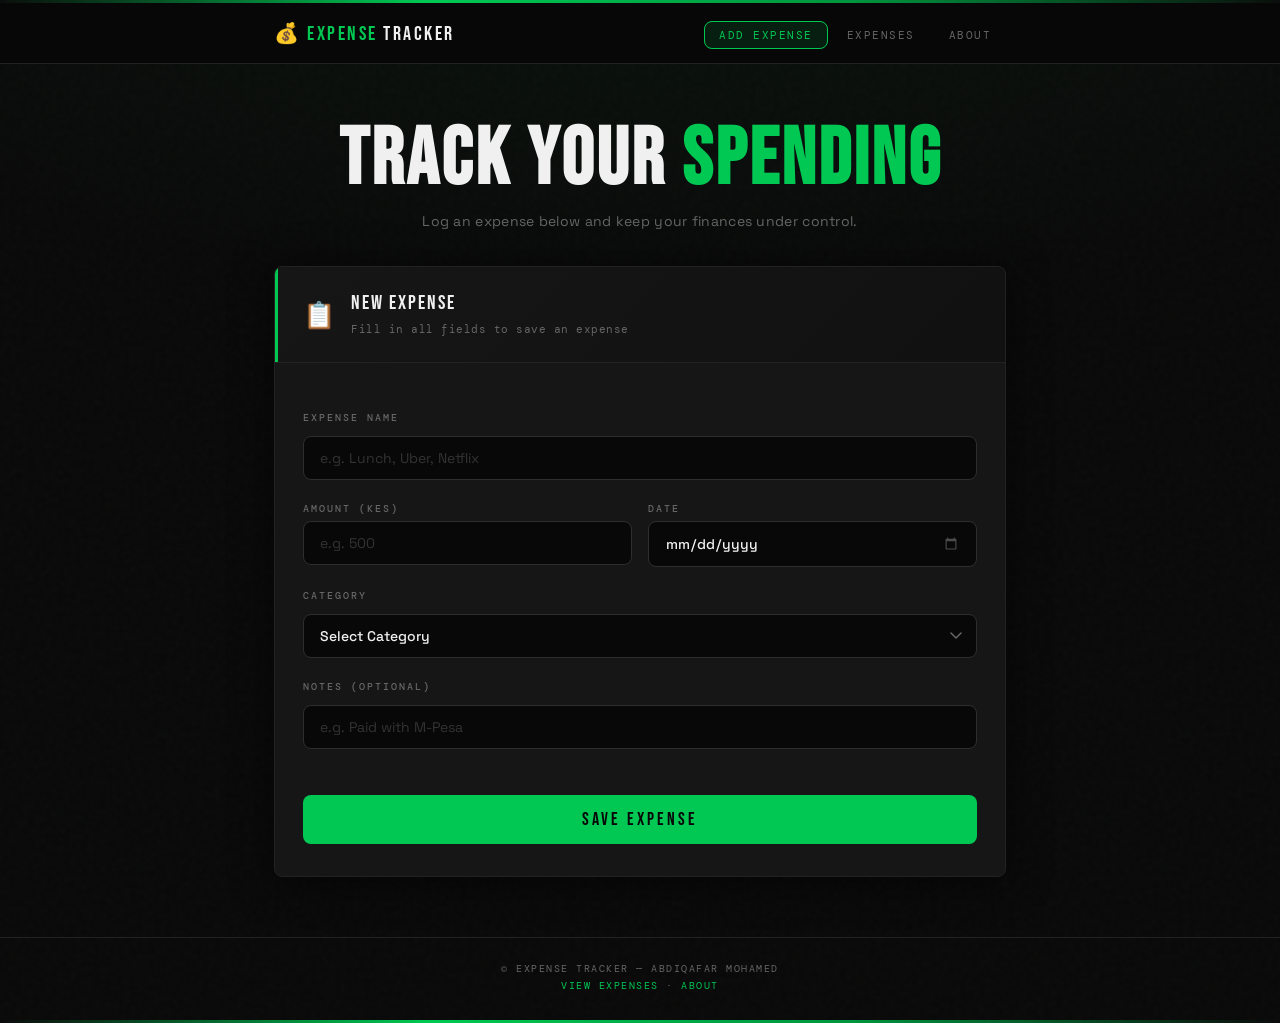
<file: index.html>
<!DOCTYPE html>
<html lang="en">
<head>
  <meta charset="UTF-8">
  <meta name="viewport" content="width=device-width, initial-scale=1.0">
  <meta name="description" content="Track your daily expenses easily. Add, view and manage your spending.">
  <title>Expense Tracker – Add Expense</title>
  <link href="https://fonts.googleapis.com/css2?family=Bebas+Neue&family=Space+Grotesk:wght@300;400;500;600;700&family=DM+Mono:wght@400;500&display=swap" rel="stylesheet"/>
  <link rel="stylesheet" href="style.css">
</head>
<body>

  <!-- decorative top bar -->
  <div class="top-bar"></div>

  <!-- navbar -->
  <header>
    <nav>
      <p class="nav-logo">💰 <span>Expense</span> Tracker</p>
      <ul class="nav-links">
        <li><a href="index.html" class="active">Add Expense</a></li>
        <li><a href="expenses.html">Expenses</a></li>
        <li><a href="about.html">About</a></li>
      </ul>
    </nav>
  </header>

  <!-- page intro -->
  <div class="intro-section">
    <strong>Track Your <span>Spending</span></strong>
    <p>Log an expense below and keep your finances under control.</p>
  </div>

  <!-- main form -->
  <main>
    <section class="card">

      <!-- card header -->
      <div class="card-header">
        <span>📋</span>
        <div>
          <p>New Expense</p>
          <small>Fill in all fields to save an expense</small>
        </div>
      </div>

      <div class="card-body">

        <!-- expense name -->
        <label>Expense Name</label>
        <input type="text" id="expense-name" placeholder="e.g. Lunch, Uber, Netflix">

        <!-- amount and date side by side -->
        <div class="row-two">
          <div>
            <label>Amount (KES)</label>
            <input type="number" id="expense-amount" min="0" placeholder="e.g. 500">
          </div>
          <div>
            <label>Date</label>
            <input type="date" id="expense-date">
          </div>
        </div>

        <!-- category dropdown -->
        <label>Category</label>
        <select id="expense-category">
          <option value="">Select Category</option>
          <option value="Food & Drink">Food &amp; Drink</option>
          <option value="Transport">Transport</option>
          <option value="Entertainment">Entertainment</option>
          <option value="Shopping">Shopping</option>
          <option value="Health">Health</option>
          <option value="Education">Education</option>
          <option value="Bills & Utilities">Bills &amp; Utilities</option>
          <option value="Other">Other</option>
        </select>

        <!-- notes (optional) -->
        <label>Notes (optional)</label>
        <input type="text" id="expense-notes" placeholder="e.g. Paid with M-Pesa">

        <!-- error messages -->
        <div id="alert-box"></div>

        <!-- save button -->
        <button type="button" id="btn-save">Save Expense</button>

        <!-- success message -->
        <div id="success-panel" class="success-panel">
          <p id="success-msg"></p>
          <button type="button" id="btn-reset">Add Another Expense</button>
        </div>

      </div>
    </section>
  </main>

  <!-- footer -->
  <footer>
    <p>&copy; <span id="footer-year"></span> Expense Tracker — Abdiqafar Mohamed</p>
    <p><a href="expenses.html">View Expenses</a> · <a href="about.html">About</a></p>
  </footer>

  <div class="bottom-bar"></div>
  <script src="script.js"></script>
</body>
</html>
</file>
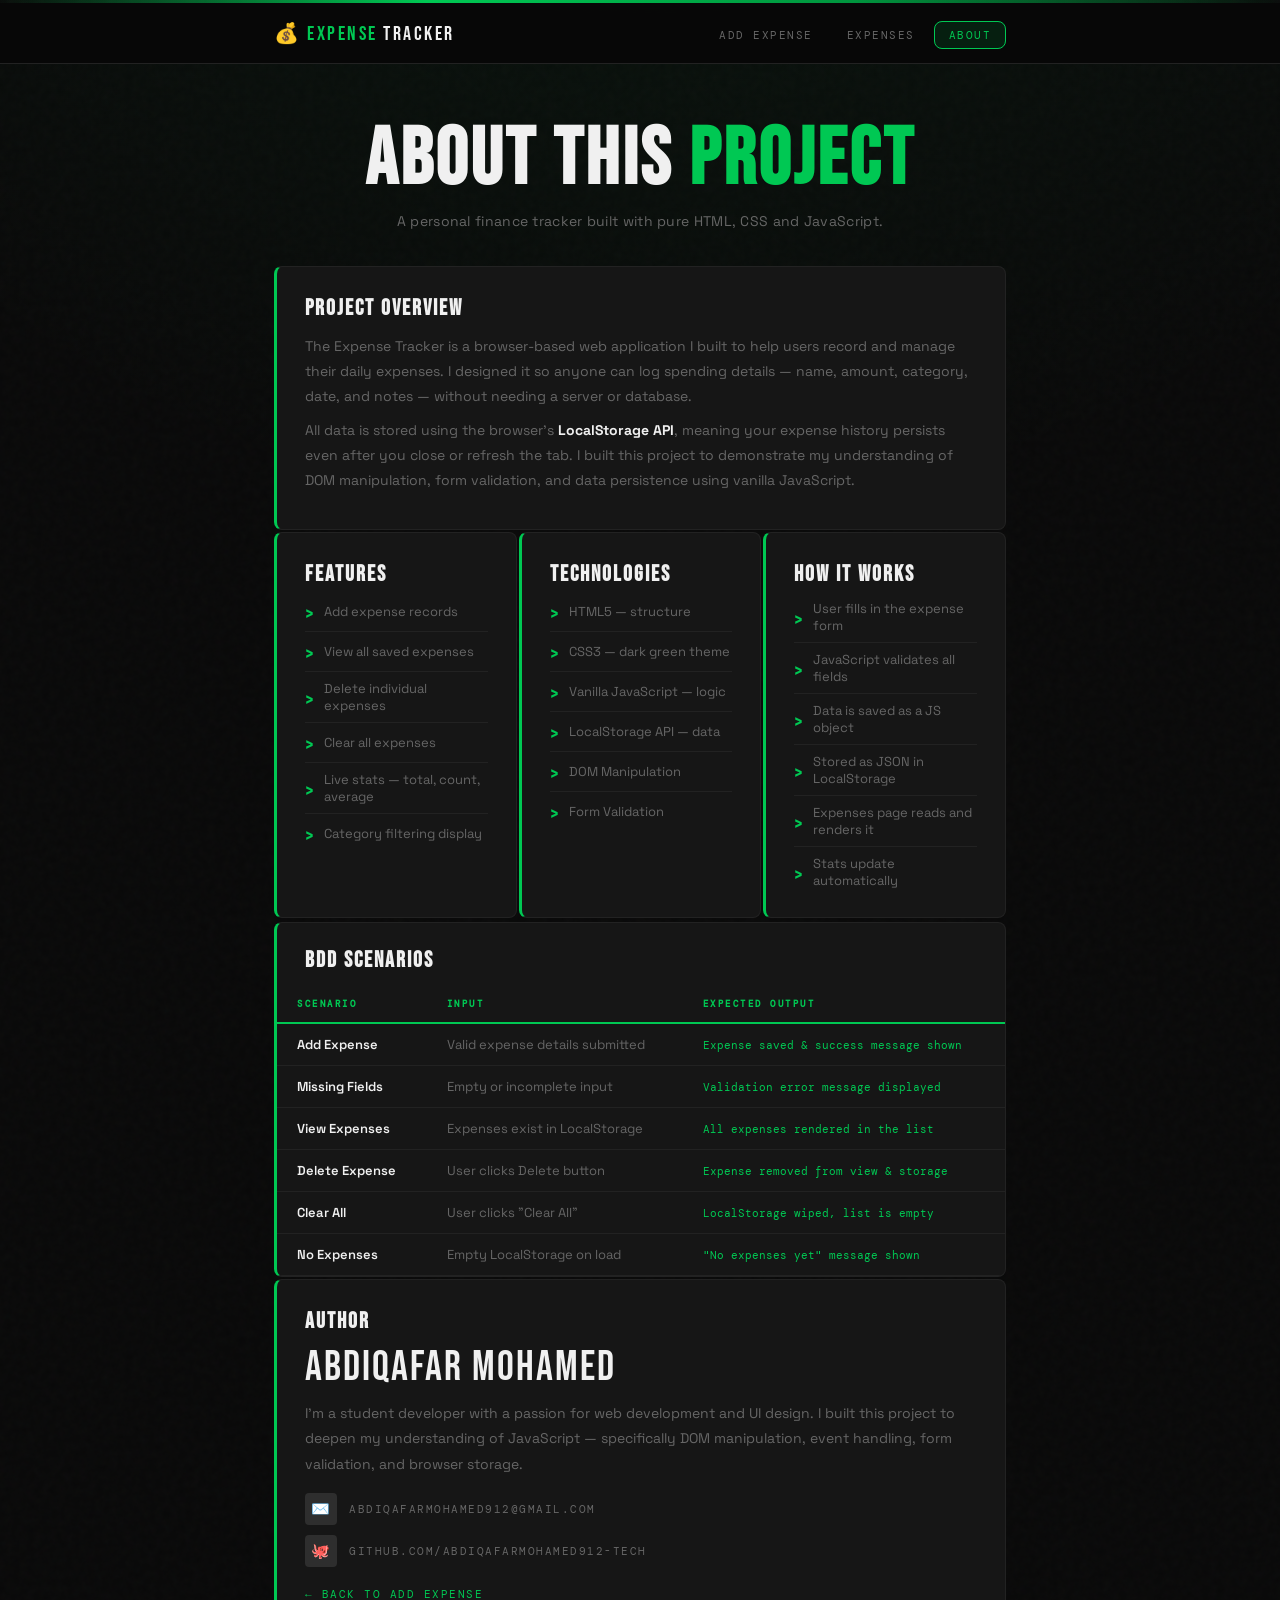
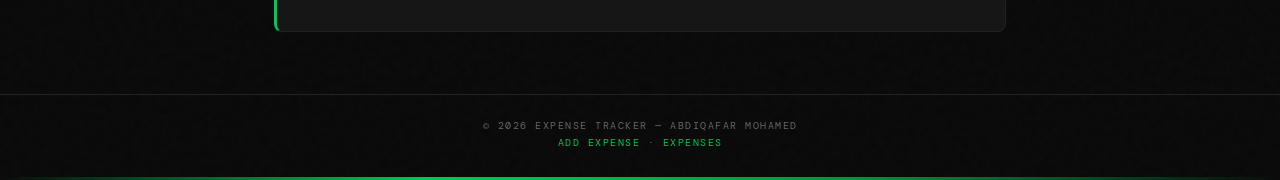
<file: about.html>
<!DOCTYPE html>
<html lang="en">
<head>
  <meta charset="UTF-8">
  <meta name="viewport" content="width=device-width, initial-scale=1.0">
  <meta name="description" content="About the Expense Tracker project by Abdiqafar Mohamed.">
  <title>About – Expense Tracker</title>
  <link href="https://fonts.googleapis.com/css2?family=Bebas+Neue&family=Space+Grotesk:wght@300;400;500;600;700&family=DM+Mono:wght@400;500&display=swap" rel="stylesheet"/>
  <link rel="stylesheet" href="style.css">
</head>
<body>

  <div class="top-bar"></div>

  <!-- navbar -->
  <header>
    <nav>
      <p class="nav-logo">💰 <span>Expense</span> Tracker</p>
      <ul class="nav-links">
        <li><a href="index.html">Add Expense</a></li>
        <li><a href="expenses.html">Expenses</a></li>
        <li><a href="about.html" class="active">About</a></li>
      </ul>
    </nav>
  </header>

  <!-- page intro -->
  <div class="intro-section">
    <strong>About This <span>Project</span></strong>
    <p>A personal finance tracker built with pure HTML, CSS and JavaScript.</p>
  </div>

  <main style="display:block; padding: 36px 24px 60px; max-width: 780px; margin: 0 auto; width: 100%;">

    <!-- overview -->
    <div class="about-card">
      <h3>Project Overview</h3>
      <p>
        The Expense Tracker is a browser-based web application I built to help users record and manage
        their daily expenses. I designed it so anyone can log spending details — name, amount, category,
        date, and notes — without needing a server or database.
      </p>
      <p>
        All data is stored using the browser's <strong style="color:var(--text);">LocalStorage API</strong>,
        meaning your expense history persists even after you close or refresh the tab.
        I built this project to demonstrate my understanding of DOM manipulation,
        form validation, and data persistence using vanilla JavaScript.
      </p>
    </div>

    <!-- 3 cards row -->
    <div style="display:grid; grid-template-columns: repeat(auto-fill, minmax(220px, 1fr)); gap: 2px; margin-top: 2px;">

      <div class="about-card">
        <h3>Features</h3>
        <ul>
          <li>Add expense records</li>
          <li>View all saved expenses</li>
          <li>Delete individual expenses</li>
          <li>Clear all expenses</li>
          <li>Live stats — total, count, average</li>
          <li>Category filtering display</li>
        </ul>
      </div>

      <div class="about-card">
        <h3>Technologies</h3>
        <ul>
          <li>HTML5 — structure</li>
          <li>CSS3 — dark green theme</li>
          <li>Vanilla JavaScript — logic</li>
          <li>LocalStorage API — data</li>
          <li>DOM Manipulation</li>
          <li>Form Validation</li>
        </ul>
      </div>

      <div class="about-card">
        <h3>How It Works</h3>
        <ul>
          <li>User fills in the expense form</li>
          <li>JavaScript validates all fields</li>
          <li>Data is saved as a JS object</li>
          <li>Stored as JSON in LocalStorage</li>
          <li>Expenses page reads and renders it</li>
          <li>Stats update automatically</li>
        </ul>
      </div>

    </div>

    <!-- BDD table -->
    <div class="about-card" style="margin-top: 2px; padding: 0; overflow-x: auto;">
      <div style="padding: 24px 28px 0;">
        <h3>BDD Scenarios</h3>
      </div>
      <table class="bdd-table" style="margin-top: 0;">
        <thead>
          <tr>
            <th>Scenario</th>
            <th>Input</th>
            <th>Expected Output</th>
          </tr>
        </thead>
        <tbody>
          <tr>
            <td>Add Expense</td>
            <td>Valid expense details submitted</td>
            <td>Expense saved &amp; success message shown</td>
          </tr>
          <tr>
            <td>Missing Fields</td>
            <td>Empty or incomplete input</td>
            <td>Validation error message displayed</td>
          </tr>
          <tr>
            <td>View Expenses</td>
            <td>Expenses exist in LocalStorage</td>
            <td>All expenses rendered in the list</td>
          </tr>
          <tr>
            <td>Delete Expense</td>
            <td>User clicks Delete button</td>
            <td>Expense removed from view &amp; storage</td>
          </tr>
          <tr>
            <td>Clear All</td>
            <td>User clicks "Clear All"</td>
            <td>LocalStorage wiped, list is empty</td>
          </tr>
          <tr>
            <td>No Expenses</td>
            <td>Empty LocalStorage on load</td>
            <td>"No expenses yet" message shown</td>
          </tr>
        </tbody>
      </table>
    </div>

    <!-- author -->
    <div class="about-card" style="margin-top: 2px;">
      <h3>Author</h3>
      <p style="font-family:'Bebas Neue',sans-serif; font-size: clamp(26px,4vw,42px); letter-spacing:2px; color:var(--text); line-height:1; margin-bottom: 12px;">
        Abdiqafar Mohamed
      </p>
      <p>
        I'm a student developer with a passion for web development and UI design.
        I built this project to deepen my understanding of JavaScript — specifically
        DOM manipulation, event handling, form validation, and browser storage.
      </p>
      <div style="display:flex; flex-direction:column; gap:10px; margin-top:16px;">
        <a href="mailto:abdiqafarmohamed912@gmail.com"
           style="display:flex; align-items:center; gap:12px; font-family:'DM Mono',monospace; font-size:11px; letter-spacing:1.5px; color:var(--muted); text-decoration:none; text-transform:uppercase; transition:color 0.2s;"
           onmouseover="this.style.color='var(--green)'" onmouseout="this.style.color='var(--muted)'">
          <span style="width:32px; height:32px; background:var(--border-mid); border-radius:4px; display:flex; align-items:center; justify-content:center; font-size:15px; flex-shrink:0;">✉️</span>
          abdiqafarmohamed912@gmail.com
        </a>
        <a href="https://github.com/abdiqafarmohamed912-tech" target="_blank"
           style="display:flex; align-items:center; gap:12px; font-family:'DM Mono',monospace; font-size:11px; letter-spacing:1.5px; color:var(--muted); text-decoration:none; text-transform:uppercase; transition:color 0.2s;"
           onmouseover="this.style.color='var(--green)'" onmouseout="this.style.color='var(--muted)'">
          <span style="width:32px; height:32px; background:var(--border-mid); border-radius:4px; display:flex; align-items:center; justify-content:center; font-size:15px; flex-shrink:0;">🐙</span>
          github.com/abdiqafarmohamed912-tech
        </a>
      </div>
      <a href="index.html" class="back-link" style="margin-top: 20px; display:inline-block;">← Back to Add Expense</a>
    </div>

  </main>

  <footer>
    <p>&copy; <span id="footer-year"></span> Expense Tracker — Abdiqafar Mohamed</p>
    <p><a href="index.html">Add Expense</a> · <a href="expenses.html">Expenses</a></p>
  </footer>

  <div class="bottom-bar"></div>
  <script src="about.js"></script>
</body>
</html>
</file>
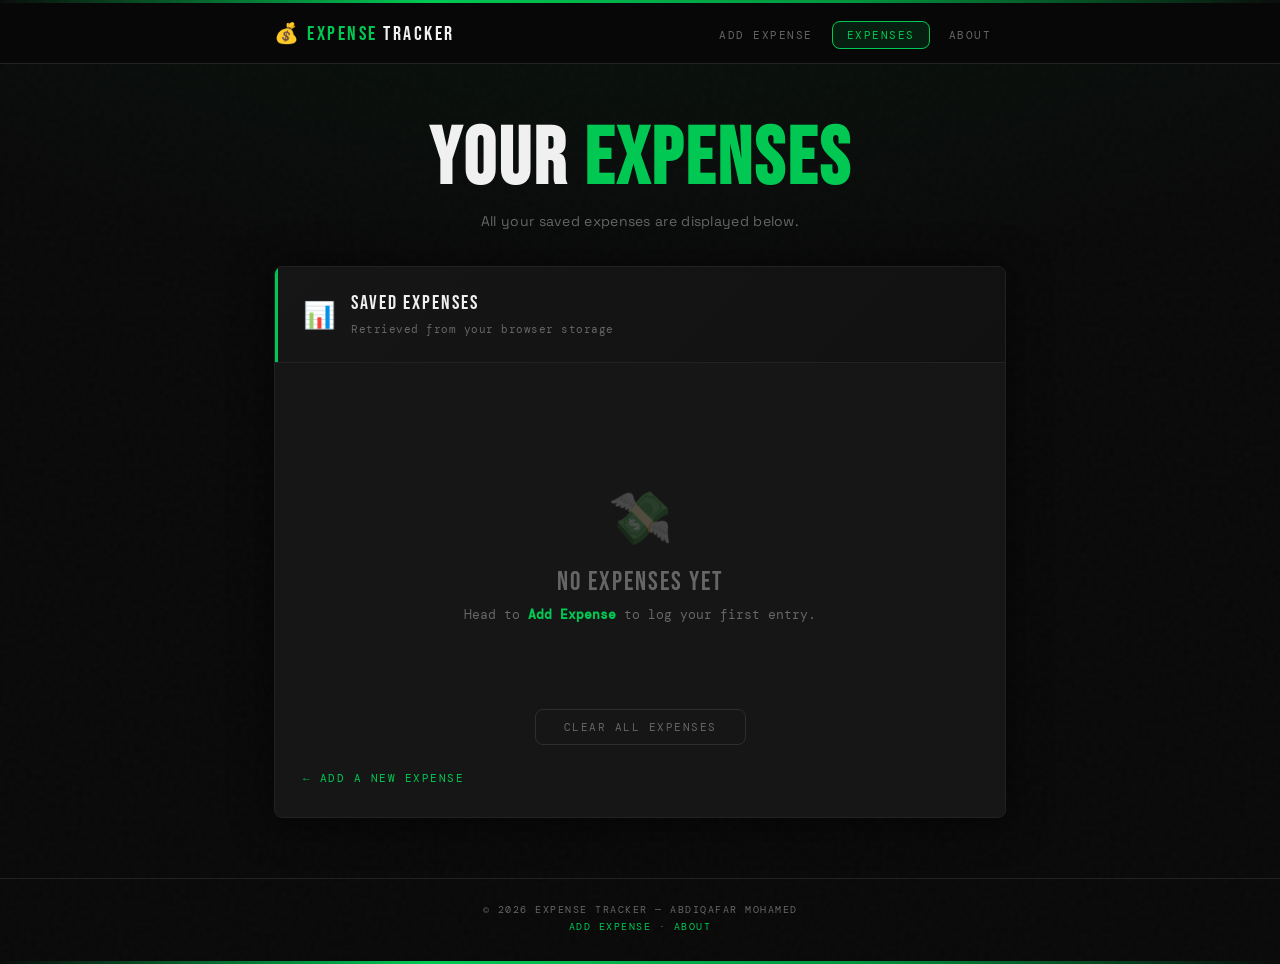
<file: expenses.html>
<!DOCTYPE html>
<html lang="en">
<head>
  <meta charset="UTF-8">
  <meta name="viewport" content="width=device-width, initial-scale=1.0">
  <meta name="description" content="View all your saved expenses and spending statistics.">
  <title>Expenses – Expense Tracker</title>
  <link href="https://fonts.googleapis.com/css2?family=Bebas+Neue&family=Space+Grotesk:wght@300;400;500;600;700&family=DM+Mono:wght@400;500&display=swap" rel="stylesheet"/>
  <link rel="stylesheet" href="style.css">
</head>
<body>

  <div class="top-bar"></div>

  <!-- navbar -->
  <header>
    <nav>
      <p class="nav-logo">💰 <span>Expense</span> Tracker</p>
      <ul class="nav-links">
        <li><a href="index.html">Add Expense</a></li>
        <li><a href="expenses.html" class="active">Expenses</a></li>
        <li><a href="about.html">About</a></li>
      </ul>
    </nav>
  </header>

  <!-- page intro -->
  <div class="intro-section">
    <strong>Your <span>Expenses</span></strong>
    <p>All your saved expenses are displayed below.</p>
  </div>

  <main>
    <section class="card">

      <div class="card-header">
        <span>📊</span>
        <div>
          <p>Saved Expenses</p>
          <small>Retrieved from your browser storage</small>
        </div>
      </div>

      <div class="card-body">

        <!-- stats summary -->
        <div id="stats-bar" class="stats-bar"></div>

        <!-- expense list filled by expenses.js -->
        <div id="expense-list"></div>

        <!-- clear all button -->
        <button type="button" id="btn-clear" class="btn-clear-all">
          Clear All Expenses
        </button>

        <!-- back link -->
        <a href="index.html" class="back-link">← Add a New Expense</a>

      </div>
    </section>
  </main>

  <footer>
    <p>&copy; <span id="footer-year"></span> Expense Tracker — Abdiqafar Mohamed</p>
    <p><a href="index.html">Add Expense</a> · <a href="about.html">About</a></p>
  </footer>

  <div class="bottom-bar"></div>
  <script src="expenses.js"></script>
</body>
</html>
</file>
<file: style.css>
/* ============================================================
   EXPENSE TRACKER — style.css
   Dark & Clean · Green Accent Theme · Abdiqafar Mohamed
   ============================================================ */

@import url('https://fonts.googleapis.com/css2?family=Space+Grotesk:wght@300;400;500;600;700&family=Bebas+Neue&family=DM+Mono:wght@400;500&display=swap');

/* ── VARIABLES ── */
:root {
  --green:        #00c853;
  --green-dark:   #00953e;
  --green-glow:   rgba(0, 200, 83, 0.12);
  --black:        #080808;
  --bg:           #0f0f0f;
  --card:         #161616;
  --card-hover:   #1c1c1c;
  --border:       #222222;
  --border-mid:   #2e2e2e;
  --text:         #f0f0f0;
  --muted:        #666666;
  --red:          #ff4d4d;
  --red-bg:       rgba(255, 77, 77, 0.08);
  --yellow:       #ffd600;
  --radius:       8px;
  --transition:   0.22s cubic-bezier(0.16, 1, 0.3, 1);
}

/* ── RESET ── */
*, *::before, *::after { box-sizing: border-box; margin: 0; padding: 0; }
html { scroll-behavior: smooth; }

/* ── BODY ── */
body {
  font-family: 'Space Grotesk', sans-serif;
  background-color: var(--black);
  color: var(--text);
  min-height: 100vh;
  display: flex;
  flex-direction: column;
  align-items: center;
  background-image:
    radial-gradient(ellipse 80% 50% at 50% -20%, rgba(0,200,83,0.07), transparent),
    url("data:image/svg+xml,%3Csvg viewBox='0 0 200 200' xmlns='http://www.w3.org/2000/svg'%3E%3Cfilter id='n'%3E%3CfeTurbulence type='fractalNoise' baseFrequency='0.85' numOctaves='4' stitchTiles='stitch'/%3E%3C/filter%3E%3Crect width='100%25' height='100%25' filter='url(%23n)' opacity='0.025'/%3E%3C/svg%3E");
}

/* ── TOP & BOTTOM BARS ── */
.top-bar,
.bottom-bar {
  width: 100%;
  height: 3px;
  background: linear-gradient(90deg, transparent, var(--green), var(--green-dark), transparent);
}

/* ── HEADER / NAV ── */
header {
  width: 100%;
  background: rgba(8, 8, 8, 0.95);
  border-bottom: 1px solid var(--border);
  position: sticky;
  top: 0;
  z-index: 100;
  backdrop-filter: blur(12px);
}

nav {
  max-width: 780px;
  margin: 0 auto;
  padding: 0 24px;
  height: 60px;
  display: flex;
  align-items: center;
  justify-content: space-between;
}

.nav-logo {
  font-family: 'Bebas Neue', sans-serif;
  font-size: 20px;
  letter-spacing: 2.5px;
  color: var(--text);
}

.nav-logo span { color: var(--green); }

.nav-links {
  list-style: none;
  display: flex;
  gap: 4px;
}

.nav-links a {
  font-family: 'DM Mono', monospace;
  font-size: 11px;
  letter-spacing: 1.5px;
  text-transform: uppercase;
  text-decoration: none;
  color: var(--muted);
  padding: 6px 14px;
  border-radius: var(--radius);
  border: 1px solid transparent;
  transition: color var(--transition), border-color var(--transition), background var(--transition);
}

.nav-links a:hover {
  color: var(--text);
  background: var(--card);
  border-color: var(--border-mid);
}

.nav-links a.active {
  color: var(--green);
  border-color: var(--green);
  background: var(--green-glow);
}

/* ── INTRO SECTION ── */
.intro-section {
  width: 100%;
  max-width: 780px;
  text-align: center;
  padding: 56px 24px 0;
  animation: fadein 0.5s ease both;
}

.intro-section strong {
  font-family: 'Bebas Neue', sans-serif;
  font-size: clamp(44px, 7vw, 80px);
  letter-spacing: 3px;
  line-height: 1;
  display: block;
  color: var(--text);
  margin-bottom: 12px;
}

.intro-section strong span { color: var(--green); }

.intro-section p {
  color: var(--muted);
  font-size: 14px;
  letter-spacing: 0.3px;
}

/* ── MAIN ── */
main {
  flex: 1;
  width: 100%;
  max-width: 780px;
  padding: 36px 24px 60px;
  animation: slidein 0.5s 0.1s cubic-bezier(0.16, 1, 0.3, 1) both;
}

/* ── CARD ── */
.card {
  background: var(--card);
  border: 1px solid var(--border);
  border-radius: var(--radius);
  overflow: hidden;
  box-shadow: 0 4px 40px rgba(0, 0, 0, 0.6);
  transition: box-shadow var(--transition);
}

.card:hover {
  box-shadow: 0 8px 60px rgba(0, 0, 0, 0.8), 0 0 0 1px var(--border-mid);
}

/* ── CARD HEADER ── */
.card-header {
  display: flex;
  align-items: center;
  gap: 16px;
  padding: 24px 28px;
  border-bottom: 1px solid var(--border);
  background: linear-gradient(135deg, #161616, #111);
  position: relative;
}

.card-header::before {
  content: '';
  position: absolute;
  left: 0; top: 0; bottom: 0;
  width: 3px;
  background: var(--green);
}

.card-header span { font-size: 26px; line-height: 1; }

.card-header p {
  font-family: 'Bebas Neue', sans-serif;
  font-size: 20px;
  letter-spacing: 2px;
  color: var(--text);
  margin-bottom: 2px;
}

.card-header small {
  font-size: 11px;
  color: var(--muted);
  font-family: 'DM Mono', monospace;
  letter-spacing: 0.5px;
}

/* ── CARD BODY ── */
.card-body {
  padding: 32px 28px;
  display: flex;
  flex-direction: column;
  gap: 6px;
}

/* ── LABELS ── */
label {
  display: block;
  font-family: 'DM Mono', monospace;
  font-size: 10px;
  font-weight: 500;
  letter-spacing: 2px;
  text-transform: uppercase;
  color: var(--muted);
  margin-top: 16px;
  margin-bottom: 6px;
}

/* ── INPUTS ── */
input,
select {
  width: 100%;
  padding: 12px 16px;
  border-radius: var(--radius);
  border: 1px solid var(--border-mid);
  background: var(--black);
  color: var(--text);
  font-family: 'Space Grotesk', sans-serif;
  font-size: 14px;
  font-weight: 500;
  transition: border-color var(--transition), box-shadow var(--transition), background var(--transition);
  outline: none;
  -webkit-appearance: none;
  appearance: none;
}

input::placeholder { color: #333; font-weight: 400; }
input:hover, select:hover { border-color: #3a3a3a; }

input:focus, select:focus {
  border-color: var(--green);
  background: #0d0d0d;
  box-shadow: 0 0 0 3px var(--green-glow);
}

input[type="date"]::-webkit-calendar-picker-indicator {
  filter: invert(0.3);
  cursor: pointer;
}

select {
  background-image: url("data:image/svg+xml,%3Csvg xmlns='http://www.w3.org/2000/svg' width='12' height='8' viewBox='0 0 12 8'%3E%3Cpath d='M1 1l5 5 5-5' stroke='%23666' stroke-width='1.5' fill='none' stroke-linecap='round'/%3E%3C/svg%3E");
  background-repeat: no-repeat;
  background-position: right 14px center;
  padding-right: 40px;
  cursor: pointer;
}

select option { background: #1a1a1a; color: var(--text); }

/* ── ROW TWO ── */
.row-two {
  display: grid;
  grid-template-columns: 1fr 1fr;
  gap: 16px;
}

/* ── ALERT BOX ── */
#alert-box {
  margin-top: 10px;
  font-size: 13px;
  font-weight: 600;
  border-radius: var(--radius);
  font-family: 'DM Mono', monospace;
}

#alert-box:not(:empty) {
  padding: 12px 16px;
  background: var(--red-bg);
  border: 1px solid rgba(255, 77, 77, 0.25);
  color: #ff8080;
  animation: shake 0.4s ease;
}

@keyframes shake {
  0%, 100% { transform: translateX(0); }
  20%       { transform: translateX(-5px); }
  40%       { transform: translateX(5px); }
  60%       { transform: translateX(-3px); }
  80%       { transform: translateX(3px); }
}

/* ── BUTTON ── */
button {
  width: 100%;
  margin-top: 24px;
  padding: 14px;
  background: var(--green);
  color: var(--black);
  border: none;
  border-radius: var(--radius);
  font-family: 'Bebas Neue', sans-serif;
  font-size: 18px;
  letter-spacing: 3px;
  cursor: pointer;
  font-weight: 400;
  transition: background var(--transition), transform var(--transition), box-shadow var(--transition);
}

button:hover {
  background: #00e060;
  transform: translateY(-2px);
  box-shadow: 0 8px 28px rgba(0, 200, 83, 0.3);
}

button:active { transform: translateY(0); box-shadow: none; }

/* ── SUCCESS PANEL ── */
.success-panel {
  display: none;
  margin-top: 16px;
  padding: 20px;
  background: var(--green-glow);
  border: 1px solid rgba(0, 200, 83, 0.2);
  border-radius: var(--radius);
  text-align: center;
  animation: fadein 0.4s ease both;
}

.success-panel p {
  font-size: 14px;
  font-weight: 600;
  color: var(--green);
  margin-bottom: 14px;
  font-family: 'DM Mono', monospace;
}

.success-panel button {
  width: auto;
  padding: 9px 24px;
  background: transparent;
  border: 1px solid var(--green);
  color: var(--green);
  font-size: 13px;
  margin-top: 0;
  box-shadow: none;
}

.success-panel button:hover {
  background: var(--green);
  color: var(--black);
  transform: none;
  box-shadow: none;
}

/* ── STATS BAR ── */
.stats-bar {
  display: grid;
  grid-template-columns: repeat(3, 1fr);
  gap: 2px;
  margin-bottom: 24px;
}

.stats-bar p {
  background: var(--card);
  border: 1px solid var(--border);
  padding: 20px 16px;
  border-top: 3px solid var(--green);
  font-family: 'DM Mono', monospace;
  font-size: 10px;
  letter-spacing: 2px;
  color: var(--muted);
  text-transform: uppercase;
  text-align: center;
}

.stats-bar strong {
  font-family: 'Bebas Neue', sans-serif;
  font-size: 40px;
  color: var(--green);
  display: block;
  line-height: 1;
  letter-spacing: 2px;
  margin-bottom: 4px;
}

/* ── EXPENSE ITEMS ── */
.expense-item {
  background: var(--card);
  border: 1px solid var(--border);
  border-left: 3px solid var(--green);
  border-radius: var(--radius);
  padding: 18px 20px;
  margin-bottom: 2px;
  display: flex;
  align-items: center;
  justify-content: space-between;
  gap: 12px;
  flex-wrap: wrap;
  transition: background var(--transition), border-color var(--transition);
}

.expense-item:hover {
  background: var(--card-hover);
  border-color: var(--border-mid);
  border-left-color: var(--green);
}

.expense-name {
  font-weight: 600;
  font-size: 15px;
  color: var(--text);
  margin-bottom: 3px;
}

.expense-meta {
  font-family: 'DM Mono', monospace;
  font-size: 10px;
  letter-spacing: 1.5px;
  text-transform: uppercase;
  color: var(--muted);
  display: flex;
  align-items: center;
  gap: 10px;
}

.category-badge {
  background: var(--green-glow);
  border: 1px solid rgba(0, 200, 83, 0.2);
  color: var(--green);
  padding: 2px 8px;
  border-radius: 3px;
  font-size: 9px;
  letter-spacing: 1px;
}

.expense-amount {
  font-family: 'Bebas Neue', sans-serif;
  font-size: 28px;
  letter-spacing: 1px;
  color: var(--green);
  white-space: nowrap;
}

.btn-delete {
  width: auto;
  margin-top: 0;
  padding: 6px 14px;
  background: transparent;
  border: 1px solid var(--border-mid);
  color: var(--muted);
  font-family: 'DM Mono', monospace;
  font-size: 10px;
  letter-spacing: 1.5px;
  text-transform: uppercase;
  border-radius: var(--radius);
  cursor: pointer;
  transition: border-color var(--transition), color var(--transition), background var(--transition);
  box-shadow: none;
  transform: none;
}

.btn-delete:hover {
  border-color: var(--red);
  color: var(--red);
  background: var(--red-bg);
  transform: none;
  box-shadow: none;
}

/* ── CLEAR ALL BUTTON ── */
.btn-clear-all {
  width: auto;
  margin: 20px auto 0;
  display: block;
  padding: 10px 28px;
  background: transparent;
  border: 1px solid var(--border-mid);
  color: var(--muted);
  font-family: 'DM Mono', monospace;
  font-size: 11px;
  letter-spacing: 1.5px;
  text-transform: uppercase;
  border-radius: var(--radius);
  cursor: pointer;
  transition: border-color var(--transition), color var(--transition);
  box-shadow: none;
  transform: none;
}

.btn-clear-all:hover {
  border-color: var(--red);
  color: var(--red);
  background: var(--red-bg);
  transform: none;
  box-shadow: none;
}

/* ── BACK LINK ── */
.back-link {
  display: inline-block;
  margin-top: 20px;
  color: var(--green);
  text-decoration: none;
  font-family: 'DM Mono', monospace;
  font-size: 11px;
  letter-spacing: 1.5px;
  text-transform: uppercase;
  transition: color var(--transition);
}

.back-link:hover { color: var(--text); }

/* ── ABOUT PAGE ── */
.about-card {
  background: var(--card);
  border: 1px solid var(--border);
  border-left: 3px solid var(--green);
  border-radius: var(--radius);
  padding: 28px;
  margin-bottom: 2px;
  transition: background var(--transition);
}

.about-card:hover { background: var(--card-hover); }

.about-card h3 {
  font-family: 'Bebas Neue', sans-serif;
  font-size: 22px;
  letter-spacing: 2px;
  color: var(--text);
  margin-bottom: 12px;
}

.about-card p {
  font-size: 14px;
  color: var(--muted);
  line-height: 1.8;
  margin-bottom: 8px;
}

.about-card ul {
  list-style: none;
  display: flex;
  flex-direction: column;
  gap: 8px;
  margin-top: 8px;
}

.about-card ul li {
  font-size: 13px;
  color: var(--muted);
  padding-bottom: 8px;
  border-bottom: 1px solid var(--border);
  display: flex;
  align-items: center;
  gap: 10px;
}

.about-card ul li:last-child { border-bottom: none; padding-bottom: 0; }
.about-card ul li::before { content: '›'; color: var(--green); font-size: 18px; font-weight: bold; }

/* BDD table */
.bdd-table {
  width: 100%;
  border-collapse: collapse;
  font-size: 13px;
  margin-top: 4px;
}

.bdd-table thead tr { border-bottom: 2px solid var(--green); }

.bdd-table th {
  font-family: 'DM Mono', monospace;
  font-size: 9px;
  letter-spacing: 2.5px;
  text-transform: uppercase;
  color: var(--green);
  padding: 12px 20px;
  text-align: left;
}

.bdd-table tbody tr {
  border-bottom: 1px solid var(--border);
  transition: background var(--transition);
}

.bdd-table tbody tr:hover { background: var(--card-hover); }
.bdd-table td { padding: 12px 20px; color: var(--muted); }
.bdd-table td:first-child { color: var(--text); font-weight: 600; }
.bdd-table td:last-child { color: var(--green); font-family: 'DM Mono', monospace; font-size: 11px; }

/* ── FOOTER ── */
footer {
  width: 100%;
  text-align: center;
  padding: 24px 20px;
  border-top: 1px solid var(--border);
  margin-top: auto;
}

footer p {
  font-family: 'DM Mono', monospace;
  font-size: 10px;
  letter-spacing: 1.5px;
  text-transform: uppercase;
  color: var(--muted);
  margin-bottom: 4px;
}

footer a { color: var(--green); text-decoration: none; transition: color var(--transition); }
footer a:hover { color: var(--text); }

/* ── ANIMATIONS ── */
@keyframes fadein {
  from { opacity: 0; }
  to   { opacity: 1; }
}

@keyframes slidein {
  from { opacity: 0; transform: translateY(20px); }
  to   { opacity: 1; transform: translateY(0); }
}

/* ── RESPONSIVE ── */
@media (max-width: 600px) {
  nav { padding: 0 16px; }
  .nav-logo { font-size: 17px; }
  .nav-links a { font-size: 10px; padding: 5px 10px; }
  .intro-section { padding: 40px 16px 0; }
  main { padding: 28px 16px 48px; }
  .card-body { padding: 24px 20px; }
  .row-two { grid-template-columns: 1fr; }
  .stats-bar { grid-template-columns: 1fr; }
  .expense-item { flex-direction: column; align-items: flex-start; }
}
</file>
